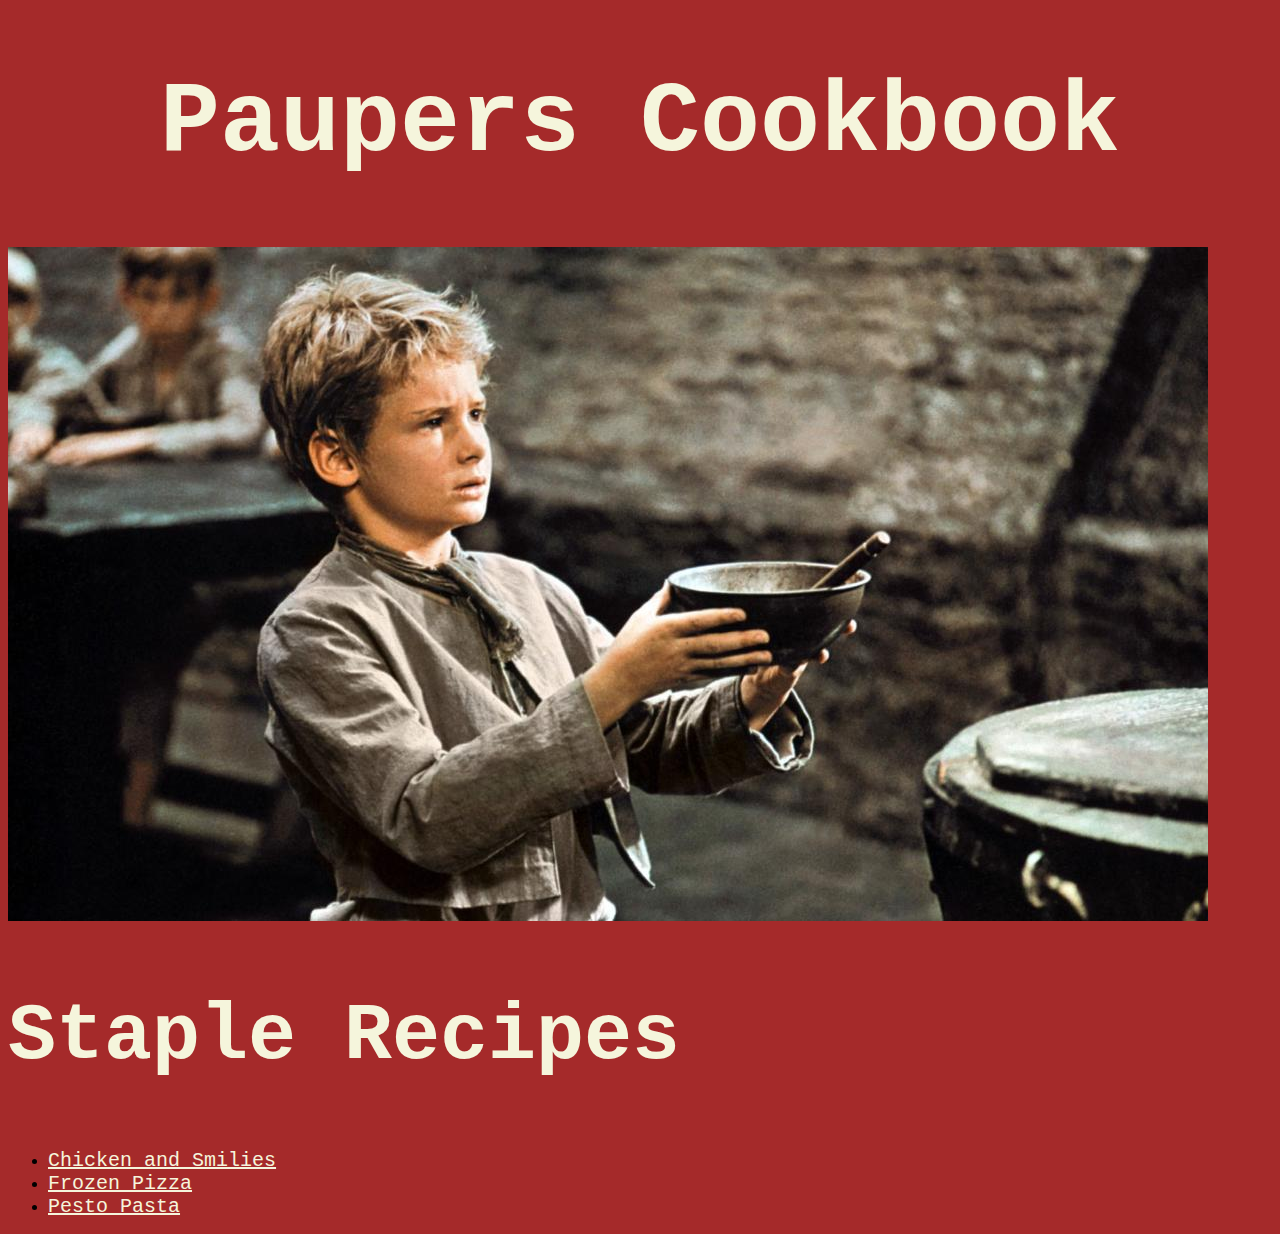
<file: index.html>
<!DOCTYPE html>
<html>
    <head>
    <meta charset="UTF-8">
    <link rel="stylesheet" href="style.css">
    <title>Odin Recipes</title>
    </head>
    <body>
        <h1 class="title">Paupers Cookbook</h1>
        <img src="img/oliver-twist.jpg">
        <h2 class="menu">Staple Recipes</h2>
        <ul>
        <li><a class="food" href="recipes/chicken-and-smilies.html">Chicken and Smilies</a>
        <li><a class="food" href="recipes/frozen-pizza.html">Frozen Pizza</a>
        <li><a class="food" href="recipes/pesto-pasta.html">Pesto Pasta</a>        
        </ul>
    </body>
</html>
</file>
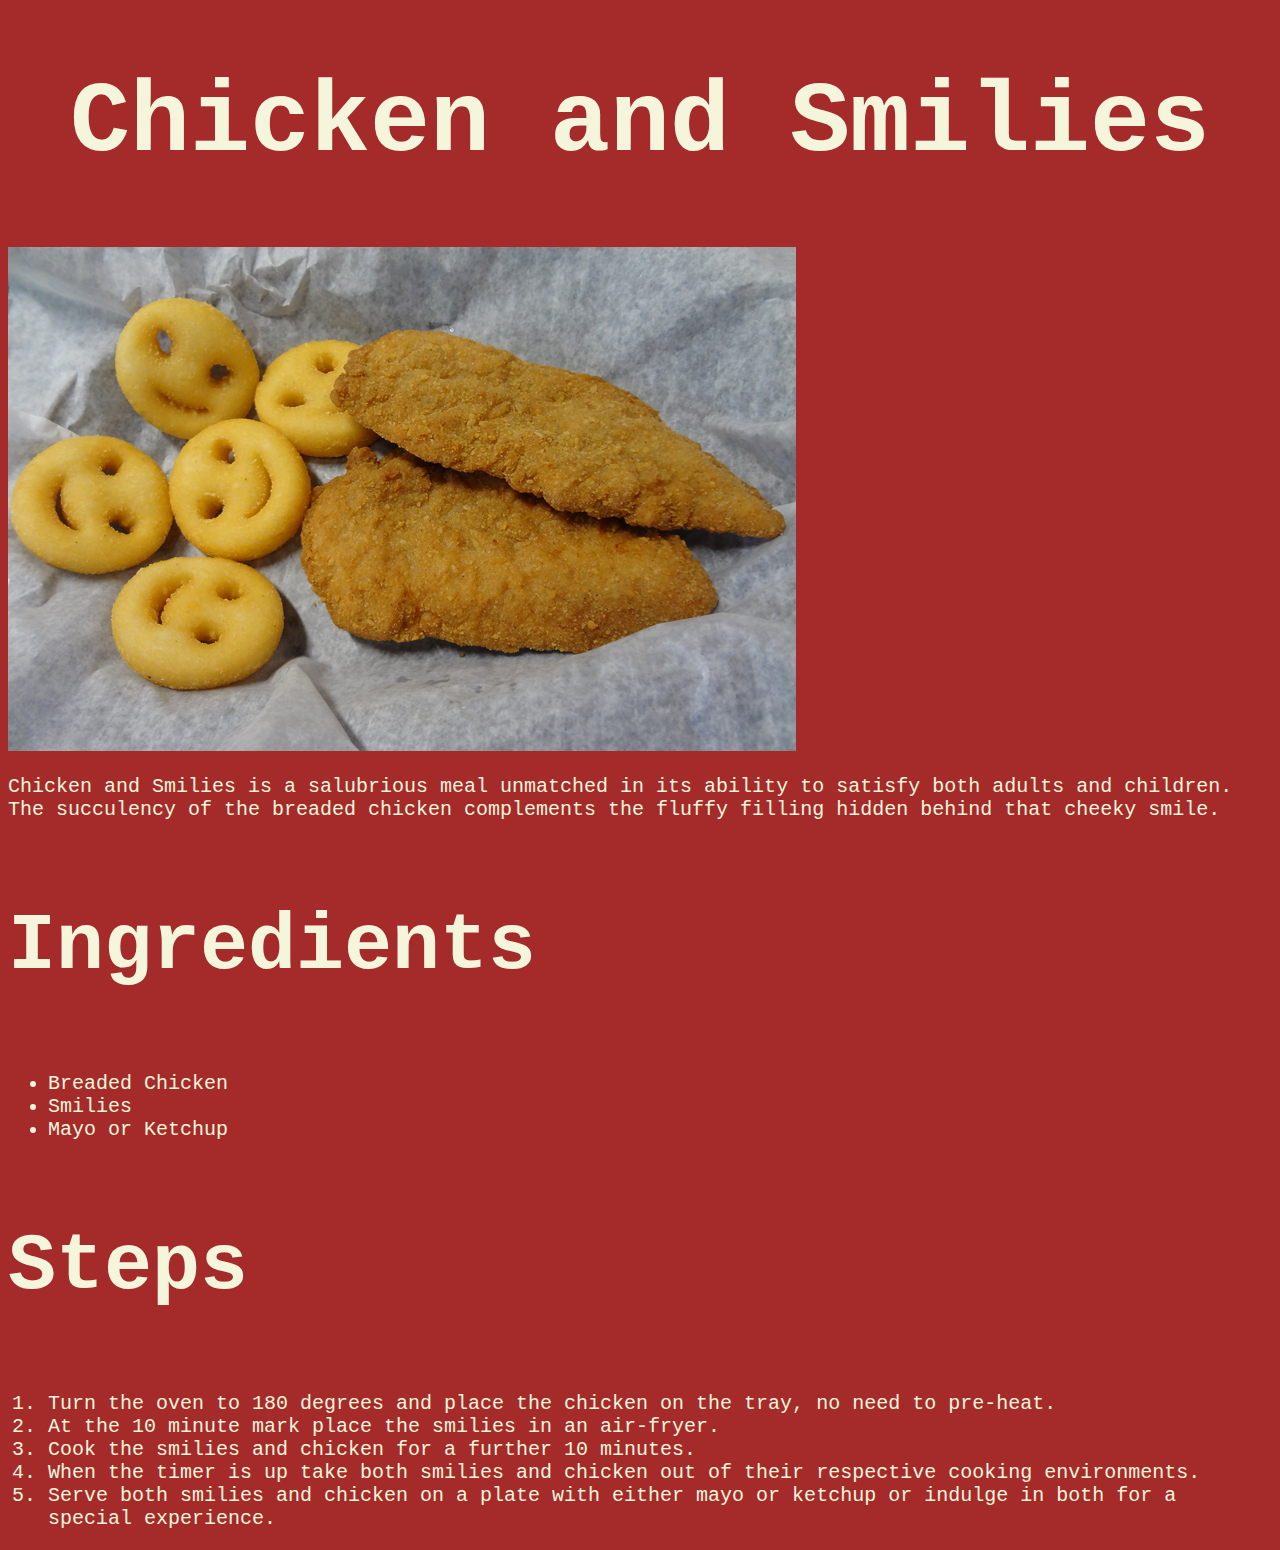
<file: recipes/chicken-and-smilies.html>
<!DOCTYPE html>
<html>
    <head>
        <meta charset="UTF-8">
        <link rel="stylesheet" href="../style.css">
        <title>Chicken and Smilies</title>
    </head>
    <body>
        <h1 class="title">Chicken and Smilies</h1>
        <img src="../img/chicken-and-smilies.png">
        <p class="food">Chicken and Smilies is a salubrious meal unmatched in its ability to satisfy both adults and children.<br>
        The succulency of the breaded chicken complements the fluffy filling hidden behind that cheeky smile.
        </p>
        <h3 class="menu">Ingredients</h3>
        <ul class="food">
            <li>Breaded Chicken</li>
            <li>Smilies</li>
            <li>Mayo or Ketchup</li>
        </ul>
        <h3 class="menu">Steps</h3>
        <ol class="food">
            <li>Turn the oven to 180 degrees and place the chicken on the tray, no need to pre-heat.</li>
            <li>At the 10 minute mark place the smilies in an air-fryer.</li>
            <li>Cook the smilies and chicken for a further 10 minutes.</li>
            <li>When the timer is up take both smilies and chicken out of their respective cooking environments.</li>
            <li>Serve both smilies and chicken on a plate with either mayo or ketchup or indulge in both for a special experience.</li>
        
        </ol>


    </body>
</html>
</file>
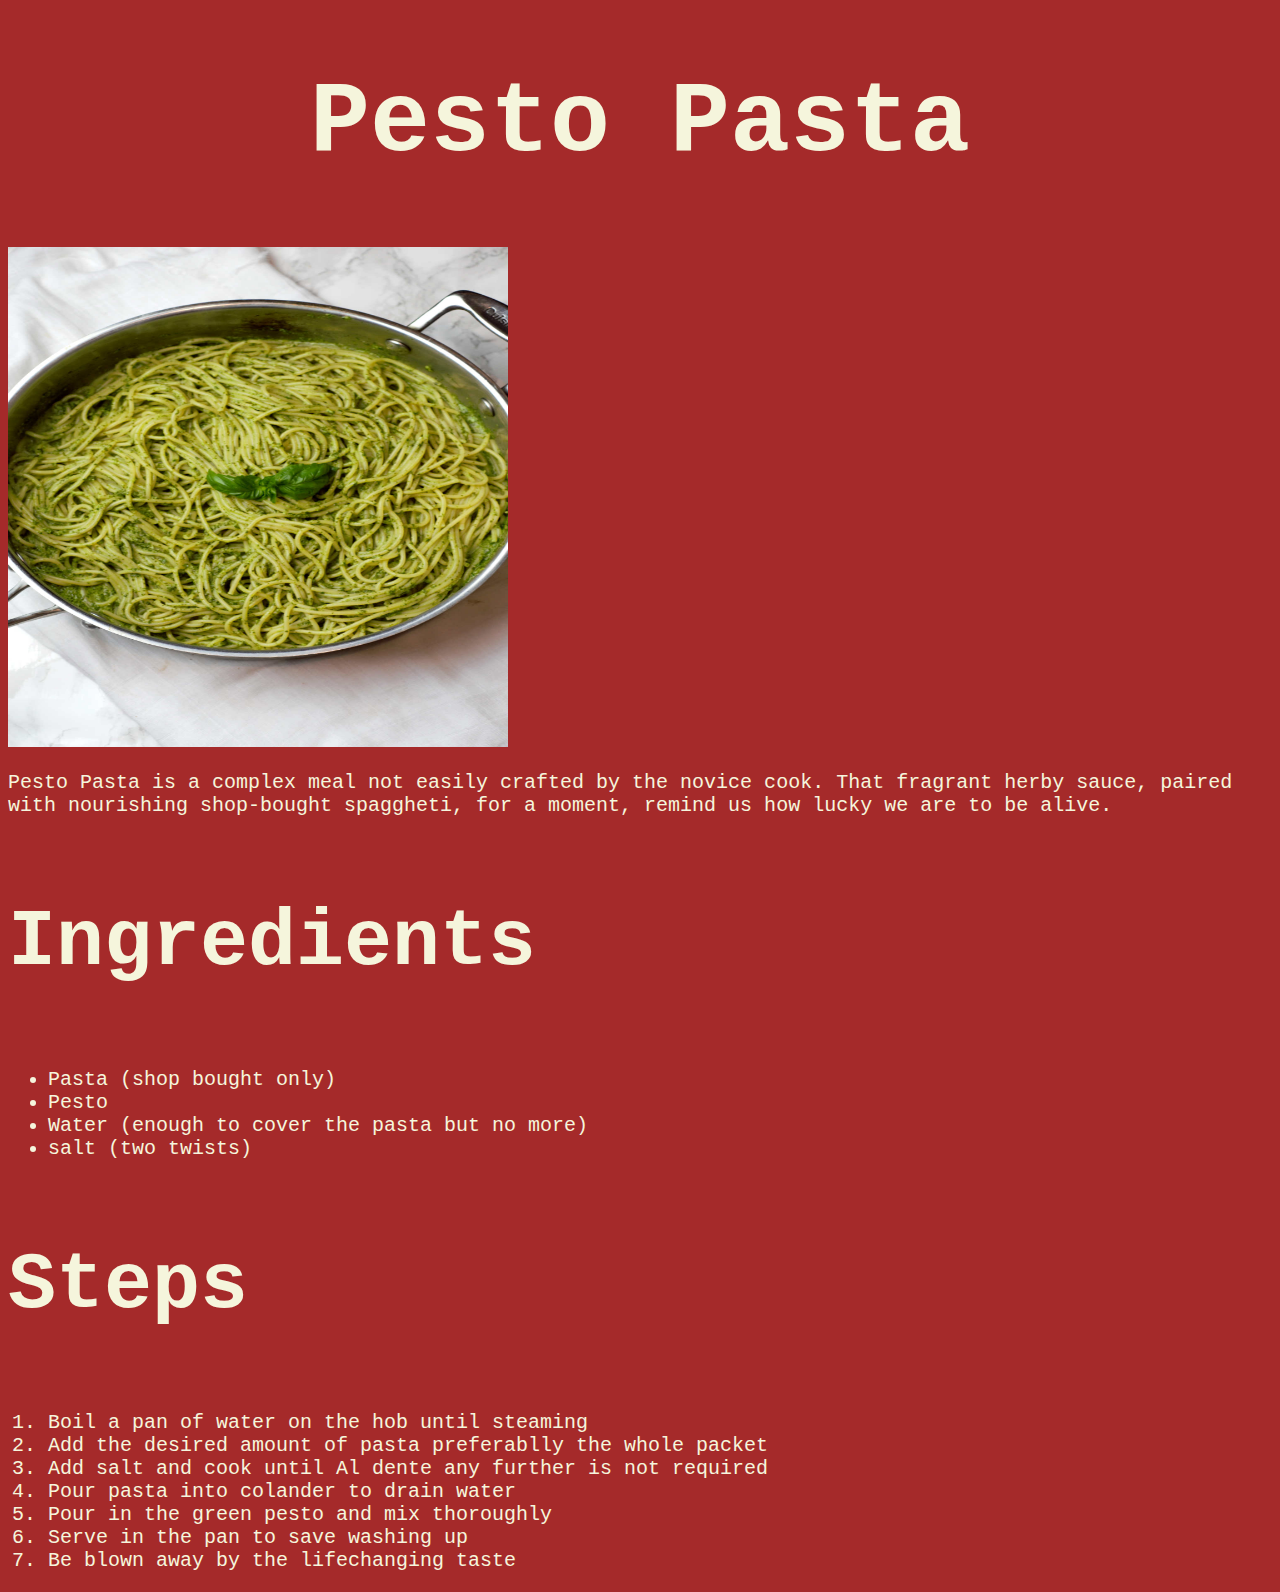
<file: recipes/pesto-pasta.html>
<!DOCTYPE html>
<html>
    <head>
        <meta charset="UTF-8">
        <link rel="stylesheet" href="../style.css">
        <title>Pesto Pasta</title>
    </head>
    <body>
        <h1 class="title">Pesto Pasta</h1>
        <img src="../img/pesto-pasta.jpg"height ="500" width="500">
        <p class="food">Pesto Pasta is a complex meal not easily crafted by the novice cook. 
            That fragrant herby sauce, paired with nourishing shop-bought spaggheti,
             for a moment, remind us how lucky we are to be alive.
        </p>
        <h3 class="menu">Ingredients</h3>
        <ul class="food">
            <li>Pasta (shop bought only)</li>
            <li>Pesto</li>
            <li>Water (enough to cover the pasta but no more)</li>
            <li>salt (two twists)</li>
        </ul>
        <h3 class="menu">Steps</h3>
        <ol class="food">
            <li>Boil a pan of water on the hob until steaming</li>
            <li>Add the desired amount of pasta preferablly the whole packet</li>
            <li>Add salt and cook until Al dente any further is not required</li>
            <li>Pour pasta into colander to drain water</li>
            <li>Pour in the green pesto and mix thoroughly</li>
            <li>Serve in the pan to save washing up</li>
            <li>Be blown away by the lifechanging taste</li>
        </ol>


    </body>
</html>
</file>
<file: style.css>
.title  {
    text-align: center;
    font-size: 100px;
    font-weight: bold;
    color: beige;
    font-family: 'Courier New', Courier, monospace;
}

body {
    background-color: brown;
}


.menu {
    font-size: 80px;
    text-align: left;
    font-weight: bold;
    color: beige;
    font-family: 'Courier New', Courier, monospace;
}

.food {
    color: beige;
    font-family: 'Courier New', Courier, monospace;
    font-weight: 500;
    font-size: 20px;
}
</file>
